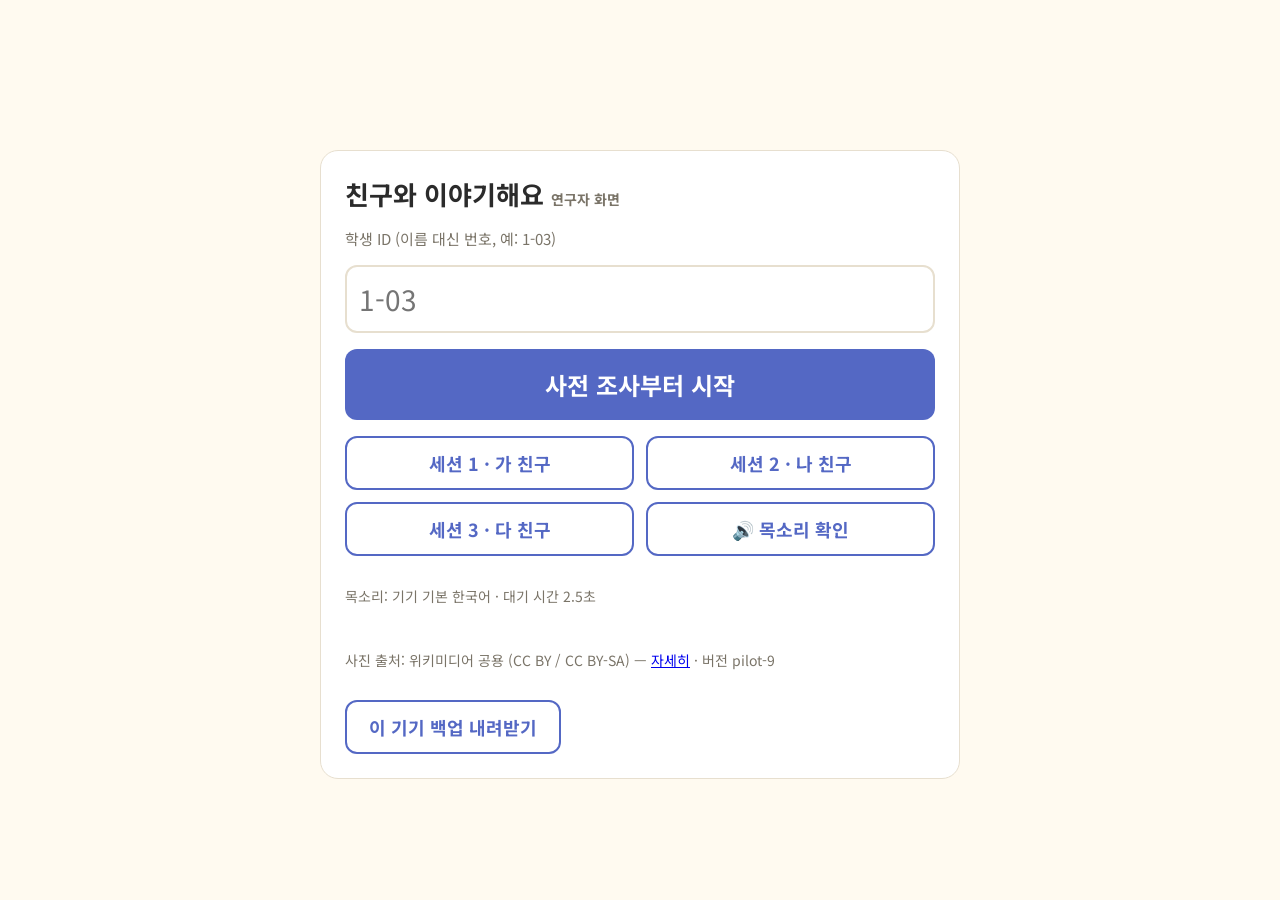
<file: web/index.html>
<!doctype html>
<html lang="ko">
<head>
  <meta charset="utf-8">
  <meta name="viewport" content="width=device-width, initial-scale=1, maximum-scale=1, user-scalable=no">
  <meta name="theme-color" content="#fffaf0">
  <title>친구와 이야기해요</title>
  <link rel="preconnect" href="https://fonts.googleapis.com">
  <link rel="preconnect" href="https://fonts.gstatic.com" crossorigin>
  <link href="https://fonts.googleapis.com/css2?family=Jua&family=Noto+Sans+KR:wght@400;700&display=swap" rel="stylesheet">
  <link rel="stylesheet" href="style.css">
</head>
<body>
  <div id="topbar">
    <span id="tb-id"></span>
    <span id="tb-status"></span>
  </div>
  <main id="app"></main>
  <div id="toast" hidden></div>

  <script src="config.js"></script>
  <script src="content.js"></script>
  <script src="app.js"></script>
</body>
</html>
</file>
<file: web/style.css>
:root {
  --bg: #fffaf0;
  --ink: #2b2b2b;
  --muted: #7a7468;
  --card: #ffffff;
  --line: #e7dfcf;
  --primary: #ff8a3d;
  --primary-ink: #ffffff;
  --yes: #3fae6a;
  --no: #e25b5b;
  --unsure: #8a8fa3;
  --friend: #ffe9a8;
  --friend-line: #f2c94c;
  --teacher: #5468c4;
  --radius: 22px;
  --kid-font: "Jua", "Noto Sans KR", system-ui, sans-serif;
  --ui-font: "Noto Sans KR", system-ui, sans-serif;
}

* { box-sizing: border-box; -webkit-tap-highlight-color: transparent; }
html, body { margin: 0; height: 100%; }
body {
  background: var(--bg);
  color: var(--ink);
  font-family: var(--ui-font);
  touch-action: manipulation;
  user-select: none;
  -webkit-user-select: none;
  overflow-x: hidden;
}
textarea, input { user-select: text; -webkit-user-select: text; font-family: var(--ui-font); }

/* 상단 연구자 정보줄 */
#topbar {
  position: fixed; top: 0; left: 0; right: 0; height: calc(36px + env(safe-area-inset-top, 0px)); padding-top: env(safe-area-inset-top, 0px);
  display: flex; justify-content: space-between; align-items: center;
  padding: 0 16px; font-size: 14px; color: var(--muted);
  background: rgba(255, 250, 240, .92); z-index: 10;
}
#tb-status.warn { color: var(--no); font-weight: 700; }

#app {
  min-height: 100vh;
  padding: 52px 24px 24px;
  display: flex; flex-direction: column; align-items: center; justify-content: center;
  gap: 28px;
}

/* 아이에게 보이는 큰 글씨 */
.kid-q {
  font-family: var(--kid-font);
  font-size: clamp(40px, 6.5vw, 72px);
  line-height: 1.25; text-align: center; white-space: pre-line; margin: 0;
}
.kid-sub { font-family: var(--kid-font); font-size: clamp(22px, 3vw, 32px); color: var(--muted); text-align: center; margin: 0; }

.choices { display: flex; flex-wrap: wrap; gap: 20px; justify-content: center; max-width: 1100px; }
.choice {
  font-family: var(--kid-font);
  font-size: clamp(30px, 4.5vw, 48px);
  min-width: 200px; min-height: 120px; padding: 16px 32px;
  border: 4px solid var(--line); border-radius: var(--radius);
  background: var(--card); color: var(--ink); cursor: pointer;
  box-shadow: 0 6px 0 var(--line);
  transition: transform .08s;
}
.choice:active { transform: translateY(4px); box-shadow: 0 2px 0 var(--line); }
.choice.selected { border-color: var(--primary); background: #fff1e6; }
.choice.yes { border-color: var(--yes); }
.choice.no { border-color: var(--no); }
.choice.unsure { border-color: var(--unsure); }

.exp-card {
  display: flex; flex-direction: column; align-items: center; gap: 8px;
  background: var(--card); border: 4px solid var(--line); border-radius: var(--radius);
  padding: 24px 40px;
}
.exp-card .icon { font-size: 110px; line-height: 1; }
.exp-card img { width: min(420px, 80vw); aspect-ratio: 4 / 3; object-fit: cover; border-radius: 14px; max-width: 100%; }
.exp-card .label { font-family: var(--kid-font); font-size: clamp(34px, 5vw, 52px); }

/* 연구자(교사) 영역 */
.teacher {
  width: 100%; max-width: 900px;
  border: 2px dashed var(--teacher); border-radius: 16px;
  padding: 16px; background: #f4f6ff;
  display: flex; flex-direction: column; gap: 12px;
}
.teacher h3 { margin: 0; font-size: 16px; color: var(--teacher); }
.teacher textarea {
  width: 100%; min-height: 110px; font-size: 20px; padding: 12px;
  border: 1px solid #c9cfee; border-radius: 10px; resize: vertical;
}
.teacher .row { display: flex; gap: 12px; align-items: center; flex-wrap: wrap; }

.btn {
  font-family: var(--ui-font); font-size: 18px; font-weight: 700;
  padding: 12px 22px; border-radius: 12px; border: none; cursor: pointer;
  background: var(--teacher); color: #fff;
}
.btn.ghost { background: transparent; color: var(--teacher); border: 2px solid var(--teacher); }
.btn.big { font-size: 24px; padding: 18px 36px; }
.btn.rec { background: var(--no); }
.btn:disabled { opacity: .4; cursor: default; }
.rec-status { font-size: 16px; color: var(--muted); }
.rec-status.ok { color: var(--yes); font-weight: 700; }
.rec-status.err { color: var(--no); font-weight: 700; }

.nav { display: flex; gap: 12px; justify-content: center; flex-wrap: wrap; }

/* 시작 화면 */
.panel {
  width: 100%; max-width: 640px; background: var(--card);
  border: 1px solid var(--line); border-radius: 18px; padding: 24px;
  display: flex; flex-direction: column; gap: 16px;
}
.panel h1 { margin: 0; font-size: 26px; }
.panel label { font-size: 15px; color: var(--muted); }
.panel input[type=text] { font-size: 28px; padding: 12px; border: 2px solid var(--line); border-radius: 12px; width: 100%; }
.grid2 { display: grid; grid-template-columns: 1fr 1fr; gap: 12px; }
.small { font-size: 14px; color: var(--muted); }
.mode-demo { color: var(--no); font-weight: 700; }

/* 친구 화면 (세 친구 모두 동일) */
.friend-wrap { width: 100%; max-width: 1100px; display: flex; flex-direction: column; align-items: center; gap: 24px; padding-bottom: 64px; }
.friend-head { display: flex; align-items: center; gap: 24px; width: 100%; }
.avatar {
  flex: none; width: 150px; height: 150px; border-radius: 50%;
  background: var(--friend); display: grid; place-items: center;
  border: 5px solid var(--friend-line);
}
.avatar { position: relative; }
.avatar svg { width: 100px; height: 100px; }
@media (prefers-reduced-motion: reduce) {
  .avatar.talking, .dots span, .end-btn.glow { animation: none; }
}
.avatar.talking { animation: bob .5s ease-in-out infinite alternate; }
@keyframes bob { from { transform: translateY(0); } to { transform: translateY(-6px); } }
.friend-name { font-family: var(--kid-font); font-size: 28px; text-align: center; margin-top: 6px; }
.bubble {
  flex: 1; min-height: 150px; background: var(--card);
  border: 4px solid var(--friend-line); border-radius: 28px; padding: 24px 28px;
  font-family: var(--kid-font); font-size: clamp(30px, 4.2vw, 46px); line-height: 1.35;
  display: flex; align-items: center;
}
.dots span { display: inline-block; width: 18px; height: 18px; margin: 0 6px; border-radius: 50%; background: var(--friend-line); animation: dot 1s infinite; }
.dots span:nth-child(2) { animation-delay: .2s; }
.dots span:nth-child(3) { animation-delay: .4s; }
@keyframes dot { 0%, 100% { opacity: .25; } 50% { opacity: 1; } }

.child-line { font-family: var(--kid-font); font-size: 34px; min-height: 48px; color: var(--primary); }
.cards { display: flex; flex-wrap: wrap; gap: 16px; justify-content: center; }
/* 대화 카드 4개: 2×2, 카드 옆에 스피커 버튼 */
.cards.choice4 { display: grid; grid-template-columns: 1fr 1fr; gap: 18px 28px; max-width: 920px; width: 100%; }
.card-wrap { display: flex; align-items: stretch; gap: 12px; }
/* 카드 5장일 때는 한 화면에 들어가도록 조금 작게 */
.cards.five { gap: 12px 28px; }
.cards.five .card { min-height: 88px; padding: 8px 16px; font-size: clamp(26px, 3.6vw, 38px); }
.cards.five .card .pic { font-size: 1.25em; margin-bottom: 0; }
.cards.five .say-btn { width: 64px; height: 64px; font-size: 28px; }
.card-wrap.wide { grid-column: 1 / -1; width: min(100%, 446px); justify-self: center; }
.card-wrap .card { flex: 1; min-width: 0; }
.card-wrap .say-btn { align-self: center; }
.say-btn {
  flex: none; width: 76px; height: 76px; border-radius: 50%;
  background: var(--friend); border: 4px solid var(--friend-line);
  font-size: 34px; line-height: 1; cursor: pointer; padding: 0;
}
.say-btn:active { transform: scale(.92); }
.card .pic, .choice .pic { display: block; font-size: 1.5em; line-height: 1.1; margin-bottom: 4px; }
.cards.calc { display: grid; grid-template-columns: repeat(5, 1fr); max-width: 760px; width: 100%; }
.cards.calc .card.op:last-child { grid-column: span 2; }
.card {
  font-family: var(--kid-font); font-size: clamp(28px, 4vw, 42px);
  min-width: 180px; min-height: 110px; padding: 12px 24px;
  background: var(--card); border: 4px solid var(--primary); border-radius: var(--radius);
  box-shadow: 0 6px 0 #f2c3a0; cursor: pointer; color: var(--ink);
}
.cards.calc .card { min-width: 0; min-height: 96px; white-space: nowrap; padding: 12px 8px; }
.card.op { background: #fff1e6; }
.card:active { transform: translateY(4px); box-shadow: 0 2px 0 #f2c3a0; }
.cards.waiting .card { opacity: .35; pointer-events: none; }

.end-btn { position: fixed; right: 16px; bottom: 16px; z-index: 5; }
.end-btn.glow { background: #f5a623; animation: glow 1.1s ease-in-out infinite alternate; }
@keyframes glow {
  from { box-shadow: 0 0 0 0 rgba(245, 166, 35, .6); transform: scale(1); }
  to { box-shadow: 0 0 0 14px rgba(245, 166, 35, 0); transform: scale(1.06); }
}

#toast {
  position: fixed; left: 50%; bottom: 24px; transform: translateX(-50%);
  background: #333; color: #fff; padding: 12px 20px; border-radius: 12px; font-size: 16px; z-index: 20;
}

@media (max-width: 700px) {
  #app { padding: 52px 16px 16px; }
  .friend-head { flex-direction: column; }
  .avatar { width: 110px; height: 110px; }
  .cards.calc { grid-template-columns: repeat(4, 1fr); }
  .cards.choice4 { grid-template-columns: 1fr; }
  .choice { min-width: 140px; min-height: 96px; }
  .grid2 { grid-template-columns: 1fr; }
}
</file>
